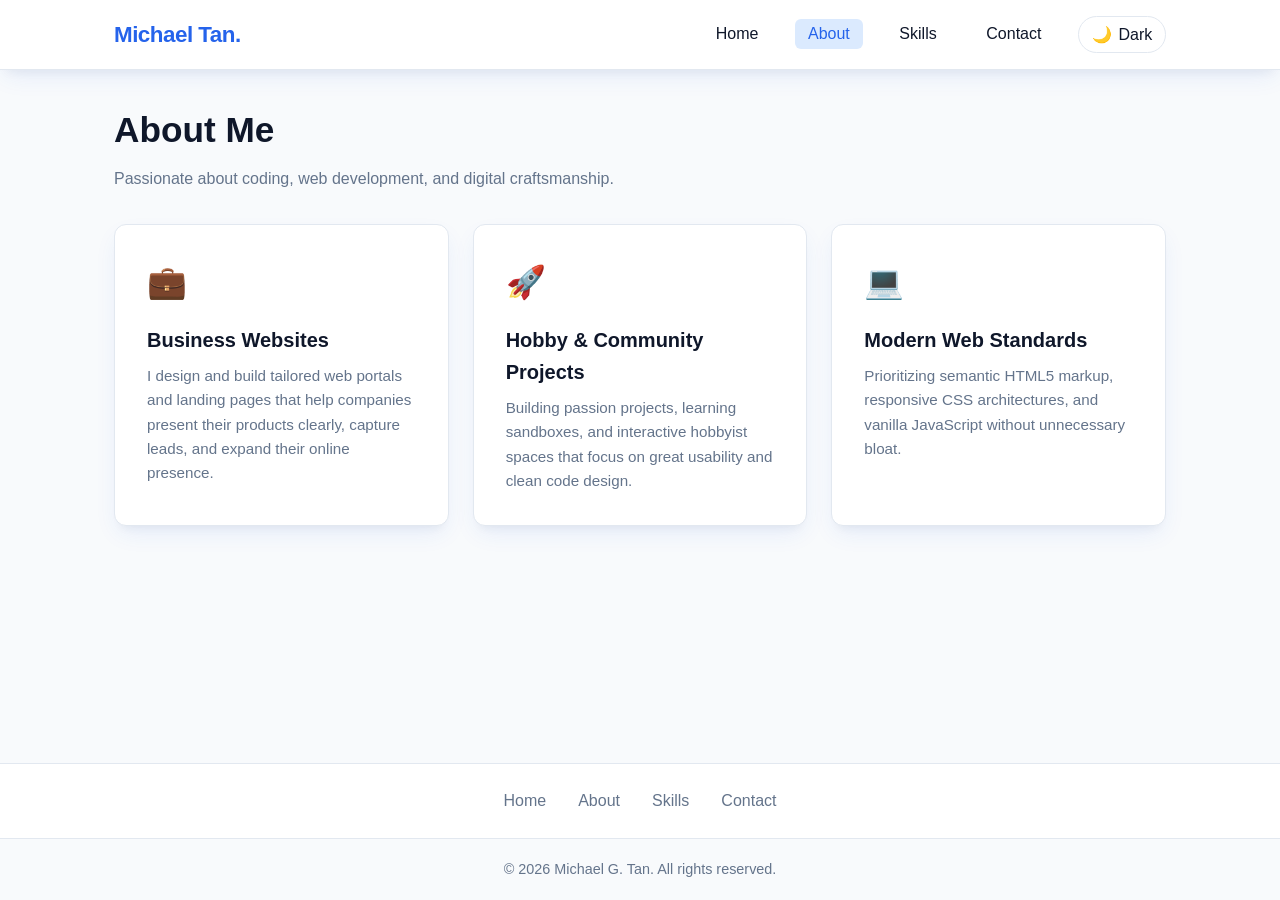
<file: about.html>
<!doctype html>
<html lang="en">
  <head>
    <meta charset="UTF-8" />
    <meta name="viewport" content="width=device-width, initial-scale=1.0" />
    <title>About | Michael G. Tan</title>
    <link rel="stylesheet" href="css/style.css" />
  </head>
  <body>
    <header>
      <div class="nav-container">
        <a href="index.html" class="logo">Michael Tan.</a>
        <ul class="nav-links">
          <li><a href="index.html">Home</a></li>
          <li><a href="about.html" class="active">About</a></li>
          <li><a href="skills.html">Skills</a></li>
          <li><a href="contact.html">Contact</a></li>
          <li>
            <button
              id="theme-toggle"
              class="theme-toggle"
              aria-label="Toggle theme"
            >
              🌙 <span class="theme-text">Dark</span>
            </button>
          </li>
        </ul>
      </div>
    </header>

    <main>
      <h1 class="page-title">About Me</h1>
      <p class="page-subtitle">
        Passionate about coding, web development, and digital craftsmanship.
      </p>

      <div class="card-grid">
        <div class="card">
          <div class="card-icon">💼</div>
          <h3 class="card-title">Business Websites</h3>
          <p class="card-desc">
            I design and build tailored web portals and landing pages that help
            companies present their products clearly, capture leads, and expand
            their online presence.
          </p>
        </div>

        <div class="card">
          <div class="card-icon">🚀</div>
          <h3 class="card-title">Hobby & Community Projects</h3>
          <p class="card-desc">
            Building passion projects, learning sandboxes, and interactive
            hobbyist spaces that focus on great usability and clean code design.
          </p>
        </div>

        <div class="card">
          <div class="card-icon">💻</div>
          <h3 class="card-title">Modern Web Standards</h3>
          <p class="card-desc">
            Prioritizing semantic HTML5 markup, responsive CSS architectures,
            and vanilla JavaScript without unnecessary bloat.
          </p>
        </div>
      </div>
    </main>

    <nav class="bottom-nav-section" aria-label="Secondary bottom navigation">
      <div class="bottom-nav-container">
        <a href="index.html">Home</a>
        <a href="about.html">About</a>
        <a href="skills.html">Skills</a>
        <a href="contact.html">Contact</a>
      </div>
    </nav>

    <footer>
      <p>&copy; 2026 Michael G. Tan. All rights reserved.</p>
    </footer>

    <script src="js/main.js"></script>
  </body>
</html>
</file>
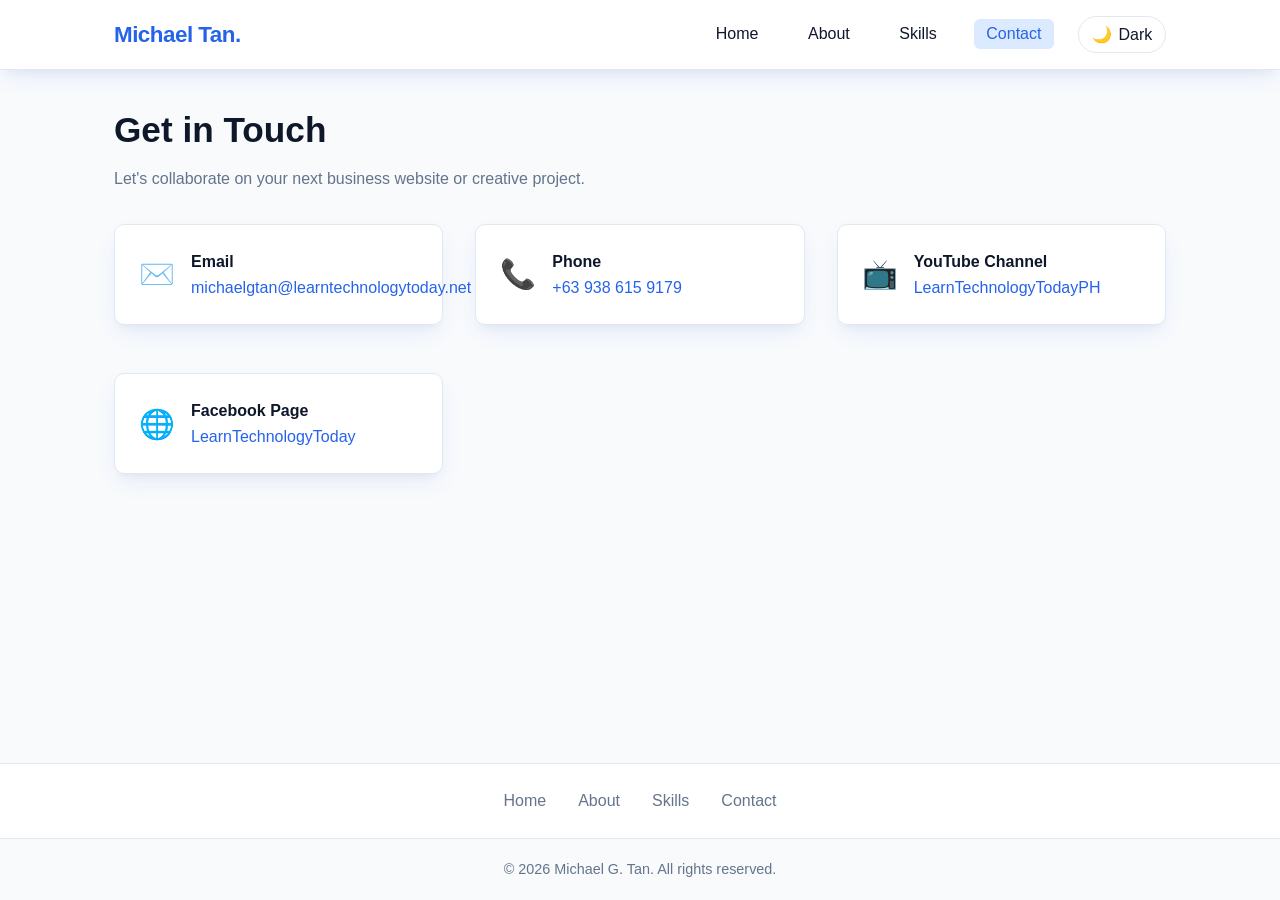
<file: contact.html>
<!doctype html>
<html lang="en">
  <head>
    <meta charset="UTF-8" />
    <meta name="viewport" content="width=device-width, initial-scale=1.0" />
    <title>Contact | Michael G. Tan</title>
    <link rel="stylesheet" href="css/style.css" />
  </head>
  <body>
    <header>
      <div class="nav-container">
        <a href="index.html" class="logo">Michael Tan.</a>
        <ul class="nav-links">
          <li><a href="index.html">Home</a></li>
          <li><a href="about.html">About</a></li>
          <li><a href="skills.html">Skills</a></li>
          <li><a href="contact.html" class="active">Contact</a></li>
          <li>
            <button
              id="theme-toggle"
              class="theme-toggle"
              aria-label="Toggle theme"
            >
              🌙 <span class="theme-text">Dark</span>
            </button>
          </li>
        </ul>
      </div>
    </header>

    <main>
      <h1 class="page-title">Get in Touch</h1>
      <p class="page-subtitle">
        Let's collaborate on your next business website or creative project.
      </p>

      <div class="contact-container">
        <div class="contact-card">
          <div style="font-size: 1.8rem; color: var(--primary)">✉️</div>
          <div>
            <h4>Email</h4>
            <a href="mailto:michaelgtan@learntechnologytoday.net"
              >michaelgtan@learntechnologytoday.net</a
            >
          </div>
        </div>

        <div class="contact-card">
          <div style="font-size: 1.8rem; color: var(--primary)">📞</div>
          <div>
            <h4>Phone</h4>
            <a href="tel:+639386159179">+63 938 615 9179</a>
          </div>
        </div>

        <div class="contact-card">
          <div style="font-size: 1.8rem; color: var(--primary)">📺</div>
          <div>
            <h4>YouTube Channel</h4>
            <a
              href="https://www.youtube.com/@LearnTechnologyTodayPH"
              target="_blank"
              rel="noopener noreferrer"
              >LearnTechnologyTodayPH</a
            >
          </div>
        </div>

        <div class="contact-card">
          <div style="font-size: 1.8rem; color: var(--primary)">🌐</div>
          <div>
            <h4>Facebook Page</h4>
            <a
              href="https://www.facebook.com/LearnTechnologyToday"
              target="_blank"
              rel="noopener noreferrer"
              >LearnTechnologyToday</a
            >
          </div>
        </div>
      </div>
    </main>

    <nav class="bottom-nav-section" aria-label="Secondary bottom navigation">
      <div class="bottom-nav-container">
        <a href="index.html">Home</a>
        <a href="about.html">About</a>
        <a href="skills.html">Skills</a>
        <a href="contact.html">Contact</a>
      </div>
    </nav>

    <footer>
      <p>&copy; 2026 Michael G. Tan. All rights reserved.</p>
    </footer>

    <script src="js/main.js"></script>
  </body>
</html>
</file>
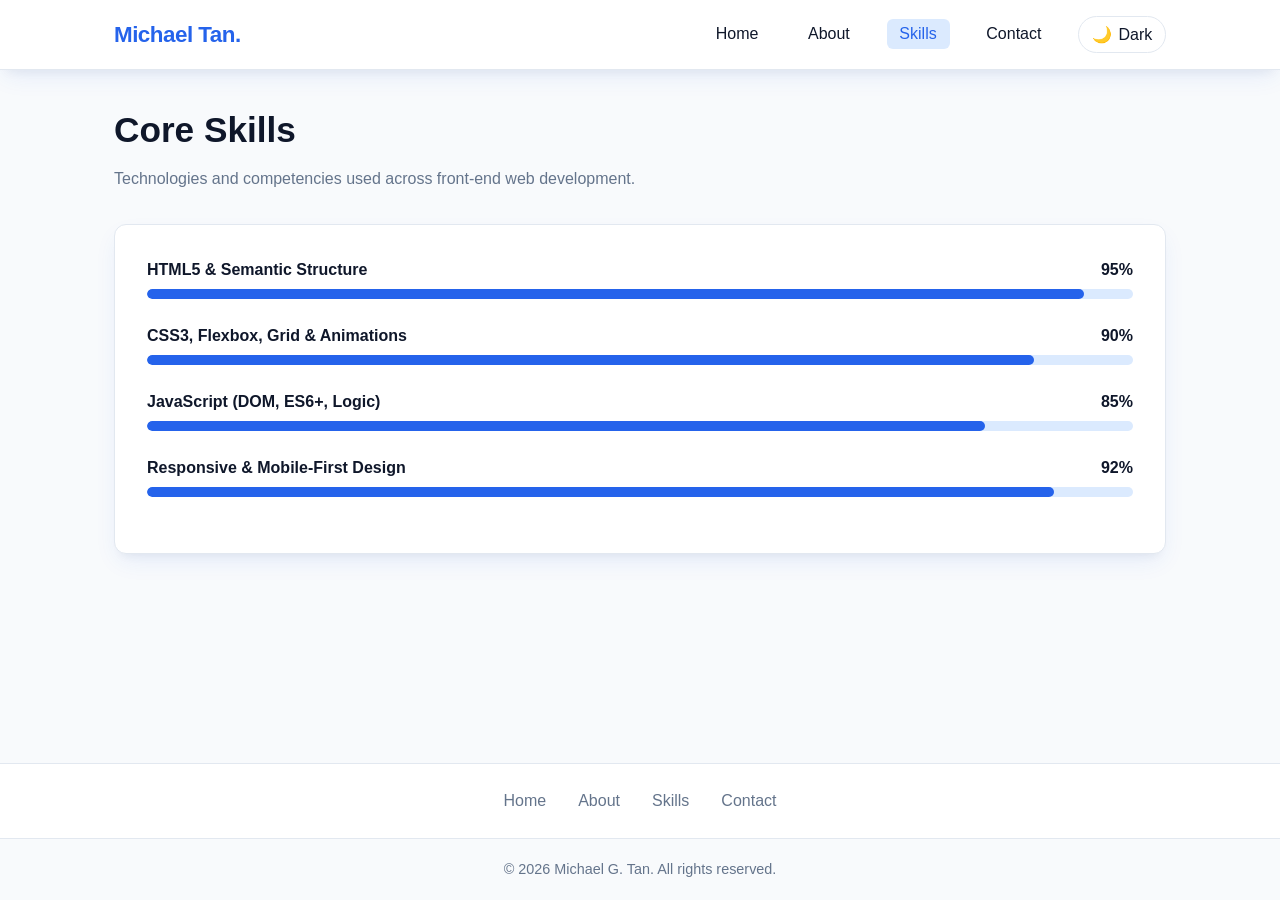
<file: skills.html>
<!doctype html>
<html lang="en">
  <head>
    <meta charset="UTF-8" />
    <meta name="viewport" content="width=device-width, initial-scale=1.0" />
    <title>Skills | Michael G. Tan</title>
    <link rel="stylesheet" href="css/style.css" />
  </head>
  <body>
    <header>
      <div class="nav-container">
        <a href="index.html" class="logo">Michael Tan.</a>
        <ul class="nav-links">
          <li><a href="index.html">Home</a></li>
          <li><a href="about.html">About</a></li>
          <li><a href="skills.html" class="active">Skills</a></li>
          <li><a href="contact.html">Contact</a></li>
          <li>
            <button
              id="theme-toggle"
              class="theme-toggle"
              aria-label="Toggle theme"
            >
              🌙 <span class="theme-text">Dark</span>
            </button>
          </li>
        </ul>
      </div>
    </header>

    <main>
      <h1 class="page-title">Core Skills</h1>
      <p class="page-subtitle">
        Technologies and competencies used across front-end web development.
      </p>

      <div class="card" style="margin-bottom: 2rem">
        <div class="skill-bar-wrapper">
          <div class="skill-info">
            <span>HTML5 & Semantic Structure</span>
            <span>95%</span>
          </div>
          <div class="skill-bar">
            <div class="skill-progress" data-width="95%"></div>
          </div>
        </div>

        <div class="skill-bar-wrapper">
          <div class="skill-info">
            <span>CSS3, Flexbox, Grid & Animations</span>
            <span>90%</span>
          </div>
          <div class="skill-bar">
            <div class="skill-progress" data-width="90%"></div>
          </div>
        </div>

        <div class="skill-bar-wrapper">
          <div class="skill-info">
            <span>JavaScript (DOM, ES6+, Logic)</span>
            <span>85%</span>
          </div>
          <div class="skill-bar">
            <div class="skill-progress" data-width="85%"></div>
          </div>
        </div>

        <div class="skill-bar-wrapper">
          <div class="skill-info">
            <span>Responsive & Mobile-First Design</span>
            <span>92%</span>
          </div>
          <div class="skill-bar">
            <div class="skill-progress" data-width="92%"></div>
          </div>
        </div>
      </div>
    </main>

    <nav class="bottom-nav-section" aria-label="Secondary bottom navigation">
      <div class="bottom-nav-container">
        <a href="index.html">Home</a>
        <a href="about.html">About</a>
        <a href="skills.html">Skills</a>
        <a href="contact.html">Contact</a>
      </div>
    </nav>

    <footer>
      <p>&copy; 2026 Michael G. Tan. All rights reserved.</p>
    </footer>

    <script src="js/main.js"></script>
  </body>
</html>
</file>
<file: css/style.css>
:root {
  --primary: #2563eb;
  --primary-hover: #1d4ed8;
  --primary-light: #dbeafe;
  --bg-color: #f8fafc;
  --card-bg: #ffffff;
  --text-main: #0f172a;
  --text-muted: #64748b;
  --border-color: #e2e8f0;
  --shadow:
    0 10px 25px -5px rgba(37, 99, 235, 0.1), 0 8px 10px -6px rgba(0, 0, 0, 0.05);
  --transition: all 0.3s ease;
}

[data-theme="dark"] {
  --primary: #3b82f6;
  --primary-hover: #60a5fa;
  --primary-light: #1e293b;
  --bg-color: #0b1120;
  --card-bg: #1e293b;
  --text-main: #f8fafc;
  --text-muted: #94a3b8;
  --border-color: #334155;
  --shadow: 0 10px 25px -5px rgba(0, 0, 0, 0.5);
}

* {
  margin: 0;
  padding: 0;
  box-sizing: border-box;
}

body {
  font-family: "Segoe UI", Roboto, Helvetica, Arial, sans-serif;
  background-color: var(--bg-color);
  color: var(--text-main);
  line-height: 1.6;
  transition: var(--transition);
  display: flex;
  flex-direction: column;
  min-height: 100vh;
}

/* Header & Top Nav */
header {
  position: sticky;
  top: 0;
  z-index: 1000;
  background-color: var(--card-bg);
  border-bottom: 1px solid var(--border-color);
  box-shadow: var(--shadow);
  transition: var(--transition);
}

.nav-container {
  max-width: 1100px;
  margin: 0 auto;
  display: flex;
  justify-content: space-between;
  align-items: center;
  padding: 1rem 1.5rem;
}

.logo {
  font-size: 1.4rem;
  font-weight: 700;
  color: var(--primary);
  text-decoration: none;
  letter-spacing: -0.5px;
}

.nav-links {
  display: flex;
  gap: 1.5rem;
  list-style: none;
  align-items: center;
}

.nav-links a {
  text-decoration: none;
  color: var(--text-main);
  font-weight: 500;
  transition: var(--transition);
  padding: 0.4rem 0.8rem;
  border-radius: 6px;
}

.nav-links a:hover,
.nav-links a.active {
  color: var(--primary);
  background-color: var(--primary-light);
}

/* Theme Toggle Button */
.theme-toggle {
  background: none;
  border: 1px solid var(--border-color);
  color: var(--text-main);
  cursor: pointer;
  padding: 0.5rem 0.8rem;
  border-radius: 50px;
  display: flex;
  align-items: center;
  gap: 0.4rem;
  font-size: 1rem;
  transition: var(--transition);
}

.theme-toggle:hover {
  border-color: var(--primary);
  color: var(--primary);
}

/* Main Container */
main {
  flex: 1;
  max-width: 1100px;
  width: 100%;
  margin: 2rem auto;
  padding: 0 1.5rem;
}

/* Hero Section */
.hero {
  display: flex;
  align-items: center;
  justify-content: space-between;
  gap: 3rem;
  min-height: 65vh;
  padding: 2rem 0;
}

.hero-text {
  flex: 1;
  animation: fadeInDown 0.8s ease-out;
}

.hero-tag {
  color: var(--primary);
  font-weight: 600;
  text-transform: uppercase;
  letter-spacing: 1px;
  font-size: 0.85rem;
  margin-bottom: 0.5rem;
}

.hero-title {
  font-size: 2.8rem;
  font-weight: 800;
  line-height: 1.2;
  margin-bottom: 1rem;
}

.hero-title span {
  color: var(--primary);
}

.hero-subtitle {
  font-size: 1.15rem;
  color: var(--text-muted);
  margin-bottom: 1.8rem;
}

.hero-buttons {
  display: flex;
  gap: 1rem;
}

.btn {
  display: inline-block;
  padding: 0.75rem 1.6rem;
  border-radius: 8px;
  font-weight: 600;
  text-decoration: none;
  transition: var(--transition);
  cursor: pointer;
}

.btn-primary {
  background-color: var(--primary);
  color: #ffffff;
  border: 1px solid var(--primary);
}

.btn-primary:hover {
  background-color: var(--primary-hover);
  transform: translateY(-2px);
  box-shadow: 0 4px 12px rgba(37, 99, 235, 0.3);
}

.btn-secondary {
  background-color: transparent;
  color: var(--text-main);
  border: 1px solid var(--border-color);
}

.btn-secondary:hover {
  background-color: var(--primary-light);
  border-color: var(--primary);
  color: var(--primary);
}

.hero-image-wrapper {
  flex: 1;
  display: flex;
  justify-content: center;
  position: relative;
  animation: fadeInUp 0.8s ease-out;
}

.hero-img {
  width: 320px;
  height: 320px;
  object-fit: cover;
  border-radius: 30% 70% 70% 30% / 30% 30% 70% 70%;
  box-shadow: var(--shadow);
  border: 4px solid var(--primary);
  animation: morphShape 8s ease-in-out infinite alternate;
}

/* Cards & Grids */
.page-title {
  font-size: 2.2rem;
  margin-bottom: 0.5rem;
  color: var(--text-main);
}

.page-subtitle {
  color: var(--text-muted);
  margin-bottom: 2rem;
}

.card-grid {
  display: grid;
  grid-template-columns: repeat(auto-fit, minmax(280px, 1fr));
  gap: 1.5rem;
  margin: 2rem 0;
}

.card {
  background-color: var(--card-bg);
  border: 1px solid var(--border-color);
  padding: 2rem;
  border-radius: 12px;
  box-shadow: var(--shadow);
  transition: var(--transition);
}

.card:hover {
  transform: translateY(-5px);
  border-color: var(--primary);
}

.card-icon {
  font-size: 2rem;
  color: var(--primary);
  margin-bottom: 1rem;
}

.card-title {
  font-size: 1.25rem;
  margin-bottom: 0.5rem;
}

.card-desc {
  color: var(--text-muted);
  font-size: 0.95rem;
}

/* Skills Progress */
.skill-bar-wrapper {
  margin-bottom: 1.5rem;
}

.skill-info {
  display: flex;
  justify-content: space-between;
  font-weight: 600;
  margin-bottom: 0.4rem;
}

.skill-bar {
  background-color: var(--primary-light);
  height: 10px;
  border-radius: 5px;
  overflow: hidden;
}

.skill-progress {
  background-color: var(--primary);
  height: 100%;
  width: 0;
  border-radius: 5px;
  transition: width 1.2s ease-in-out;
}

/* Contact Info Layout */
.contact-container {
  display: grid;
  grid-template-columns: repeat(auto-fit, minmax(300px, 1fr));
  gap: 2rem;
}

.contact-card {
  background-color: var(--card-bg);
  border: 1px solid var(--border-color);
  padding: 1.5rem;
  border-radius: 10px;
  margin-bottom: 1rem;
  display: flex;
  align-items: center;
  gap: 1rem;
  box-shadow: var(--shadow);
}

.contact-card a {
  color: var(--primary);
  text-decoration: none;
  font-weight: 500;
}

.contact-card a:hover {
  text-decoration: underline;
}

/* Secondary Bottom Navigation */
.bottom-nav-section {
  background-color: var(--card-bg);
  border-top: 1px solid var(--border-color);
  padding: 1.5rem 0;
  margin-top: 3rem;
  text-align: center;
}

.bottom-nav-container {
  max-width: 1100px;
  margin: 0 auto;
  display: flex;
  justify-content: center;
  align-items: center;
  gap: 2rem;
  flex-wrap: wrap;
}

.bottom-nav-container a {
  text-decoration: none;
  color: var(--text-muted);
  font-weight: 500;
  transition: var(--transition);
}

.bottom-nav-container a:hover {
  color: var(--primary);
}

/* Footer */
footer {
  background-color: var(--bg-color);
  border-top: 1px solid var(--border-color);
  padding: 1.2rem 1.5rem;
  text-align: center;
  font-size: 0.9rem;
  color: var(--text-muted);
}

/* Keyframe Animations */
@keyframes fadeInDown {
  from {
    opacity: 0;
    transform: translateY(-20px);
  }
  to {
    opacity: 1;
    transform: translateY(0);
  }
}

@keyframes fadeInUp {
  from {
    opacity: 0;
    transform: translateY(20px);
  }
  to {
    opacity: 1;
    transform: translateY(0);
  }
}

@keyframes morphShape {
  0% {
    border-radius: 30% 70% 70% 30% / 30% 30% 70% 70%;
  }
  50% {
    border-radius: 60% 40% 30% 70% / 60% 30% 70% 40%;
  }
  100% {
    border-radius: 30% 70% 70% 30% / 30% 30% 70% 70%;
  }
}

/* Responsive adjustments */
@media (max-width: 768px) {
  .hero {
    flex-direction: column-reverse;
    text-align: center;
    gap: 2rem;
  }
  .hero-buttons {
    justify-content: center;
  }
  .nav-links {
    gap: 0.75rem;
  }
  .hero-img {
    width: 240px;
    height: 240px;
  }
}
</file>
